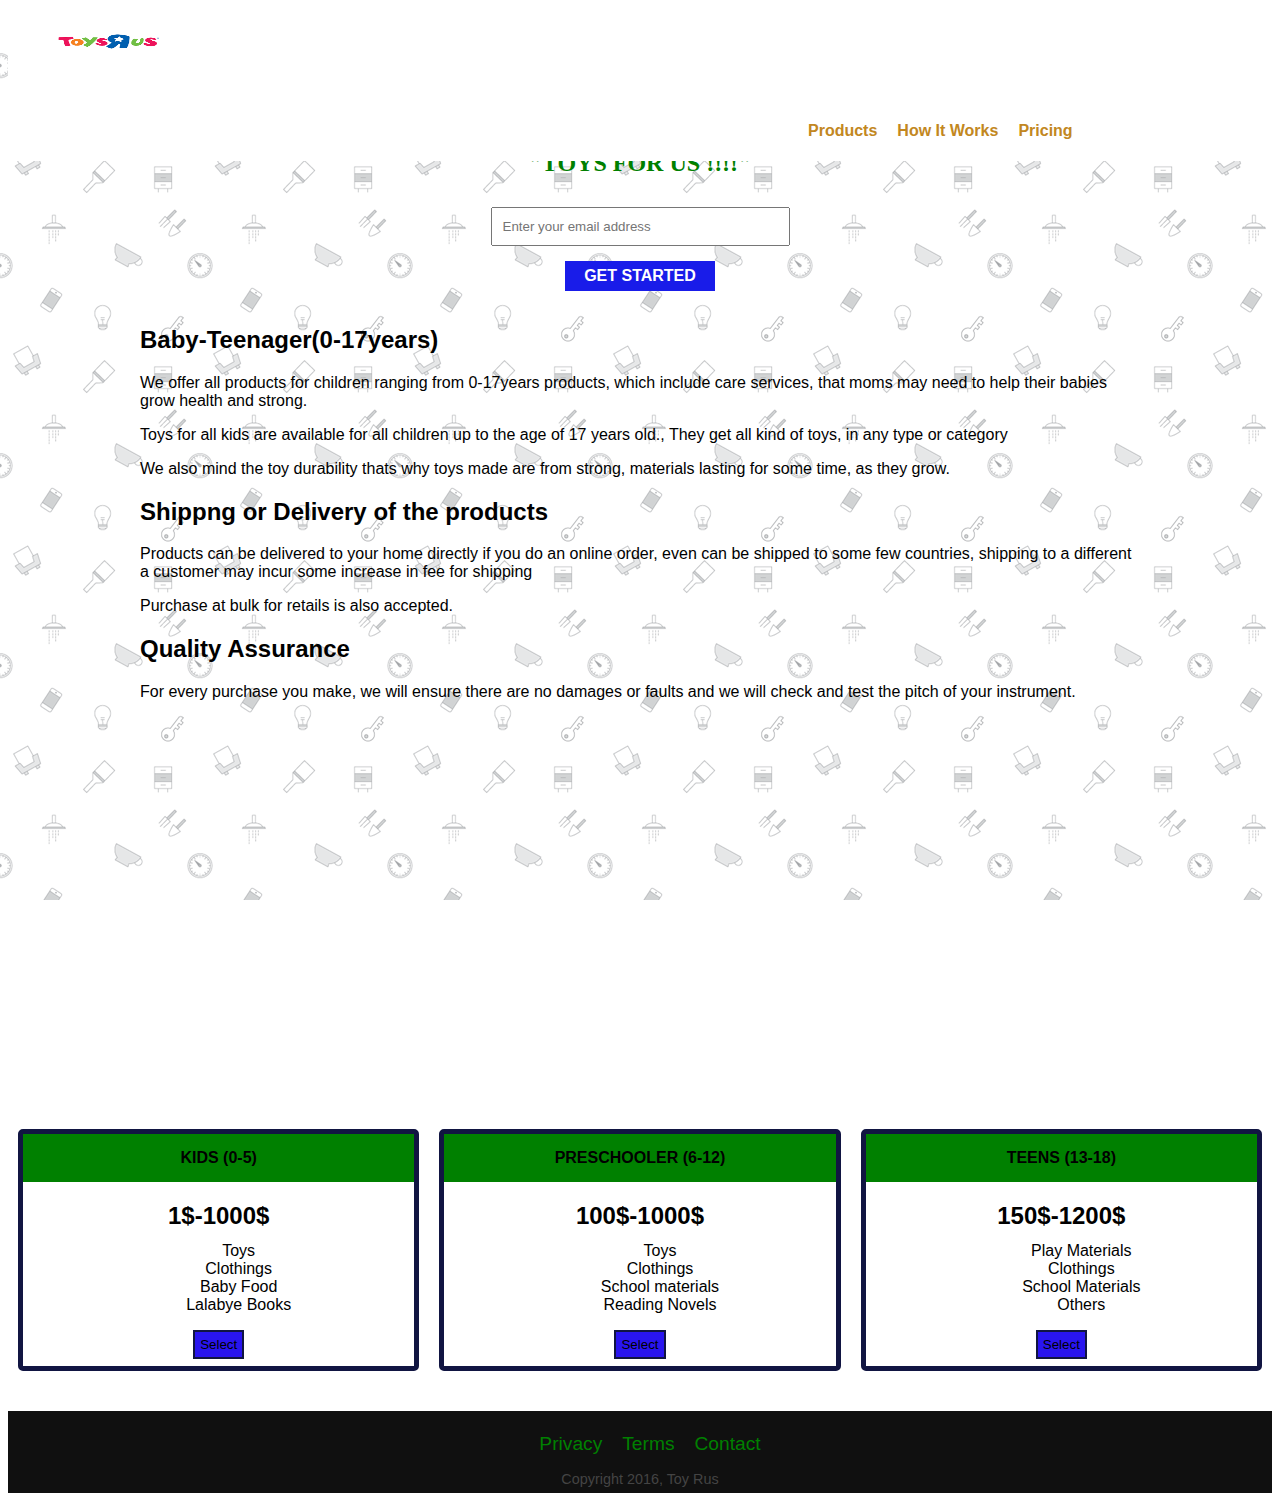
<file: index.html>
<!DOCTYPE html>
<html lang="en">

<head>
        <title> Landing Page</title>
        <link rel = "stylesheet" href = "css/stylessheet.css">
        <link rel="stylesheet" href="https://use.fontawesome.com/releases/v5.7.2/css/all.css" 
                integrity="sha384-fnmOCqbTlWIlj8LyTjo7mOUStjsKC4pOpQbqyi7RrhN7udi9RwhKkMHpvLbHG9Sr" crossorigin="anonymous">

</head>

<body>
<!-- this is my header -->
        <header id= "header">

                <div class = "log">
                        <img id="header-img" src="image/log2.png">
                </div>

                <div id ="nav-bar">
                        <nav>
                                <ul>
                                        <li><a class="nav-link" href="#products">Products</a></li>
                                        <li><a class="nav-link" href="#works">How It Works</a></li>
                                        <li><a class="nav-link" href="#pricing">Pricing</a></li>
                                </ul>
                        </nav>

                </div>
        </header>
        

        <section id = "alpha">
                <div class="note">
                        <h3><p>
                                Let your children be happy always. For they have great memories about you unforgettable. Shop Here for all children toys.
                        </p></h3>
                        <h2>"TOYS FOR US !!!!"</h2>
                </div>
                
                <form id = "form">
                        <input name="email" id="email" type="email" placeholder="Enter your email address" required/>
                        <div class = input>
                                <input type="submit" value="GET STARTED">
                        </div>
                </form> 
        </section>

        <div class="container">
                <section id="products">
                        <div class="run">
                                <div class="icon">
                                        <!-- <i class="fab fa-android" id = "android"></i> -->
                                </div>
                                <div class="desc">
                                        <h2>Baby-Teenager(0-17years)</h2>
                                        <p>We offer all products for children ranging from 0-17years products, which include care services, 
                                                that moms may need to help their babies grow health and strong.</p>
                                        <p>Toys for all kids are available for all children up to the age of 17 years old., They get all kind of toys, 
                                                in any type or category</p>
                                        <p>We also mind the toy durability thats why toys made are from strong, materials lasting for some time, 
                                                as they grow.</p>
                                </div>
                        </div>

                        <div class="run">
                                 <div class="icon">
                                        <!-- <i class="" id =""></i> -->
                                </div>

                                <div class="desc">
                                        <h2>Shippng or Delivery of the products</h2>
                                        <p>Products can be delivered to your home directly if you do an online order, even can be shipped to some few 
                                                countries, shipping to a different a customer may incur some increase in  fee for shipping</p>
                                        <p>Purchase at bulk for retails is also accepted.</p>
                                </div>
                        </div>

                        <div class="run">
                                <div class="icon">
                                        <!-- <i class="" id = ""></i> -->
                                </div>
                                <div class="desc">
                                        <h2>Quality Assurance</h2>
                                        <p>For every purchase you make, we will ensure there are no damages or faults and we will check and test the pitch of your instrument.</p>
                                </div> 
                        </div>  
                </section>
        </div>              
        
       

        <section id="works">
                <iframe id="video" width="420" height="315" src="https://www.youtube.com/embed/VfXJ8Tk0UYI" frameborder="0" allowfullscreen></iframe>
        </section>

        <section id="pricing">
                <div id="kids">
                        <div class="hills">
                                Kids (0-5)
                        </div>
                        <h2>1$-1000$</h2>
                        <ul>
                                <li>Toys</li>
                                <li>Clothings</li>
                                <li>Baby Food</li>
                                <li>Lalabye Books</li>
                        </ul>
                        <button class="lik">Select</button>
                </div>

                <div id="pre">
                        <div class="hills">
                                Preschooler (6-12)
                        </div>
                        <h2>100$-1000$</h2>
                        <ul>
                                <li>Toys</li>
                                <li>Clothings</li>
                                <li>School materials</li>
                                <li>Reading Novels</li>
                        </ul>
                        <button class="lik">Select</button>
                </div>

                <div id="teen">
                        <div class="hills">
                                Teens (13-18)
                        </div>
                        <h2>150$-1200$</h2>
                        <ul>
                                <li>Play Materials</li>
                                <li>Clothings</li>
                                <li>School Materials</li>
                                <li>Others</li>
                        </ul>
                        <button class="lik">Select</button>
                </div>
        </section>

        <footer>
                <ul>
                        <li><a href="#">Privacy</a></li>
                        <li><a href="#">Terms</a></li>
                        <li><a href="#">Contact</a></li>
                </ul>
                <span>Copyright 2016, Toy Rus</span>
        </footer>

        




        

    

</body>
</file>
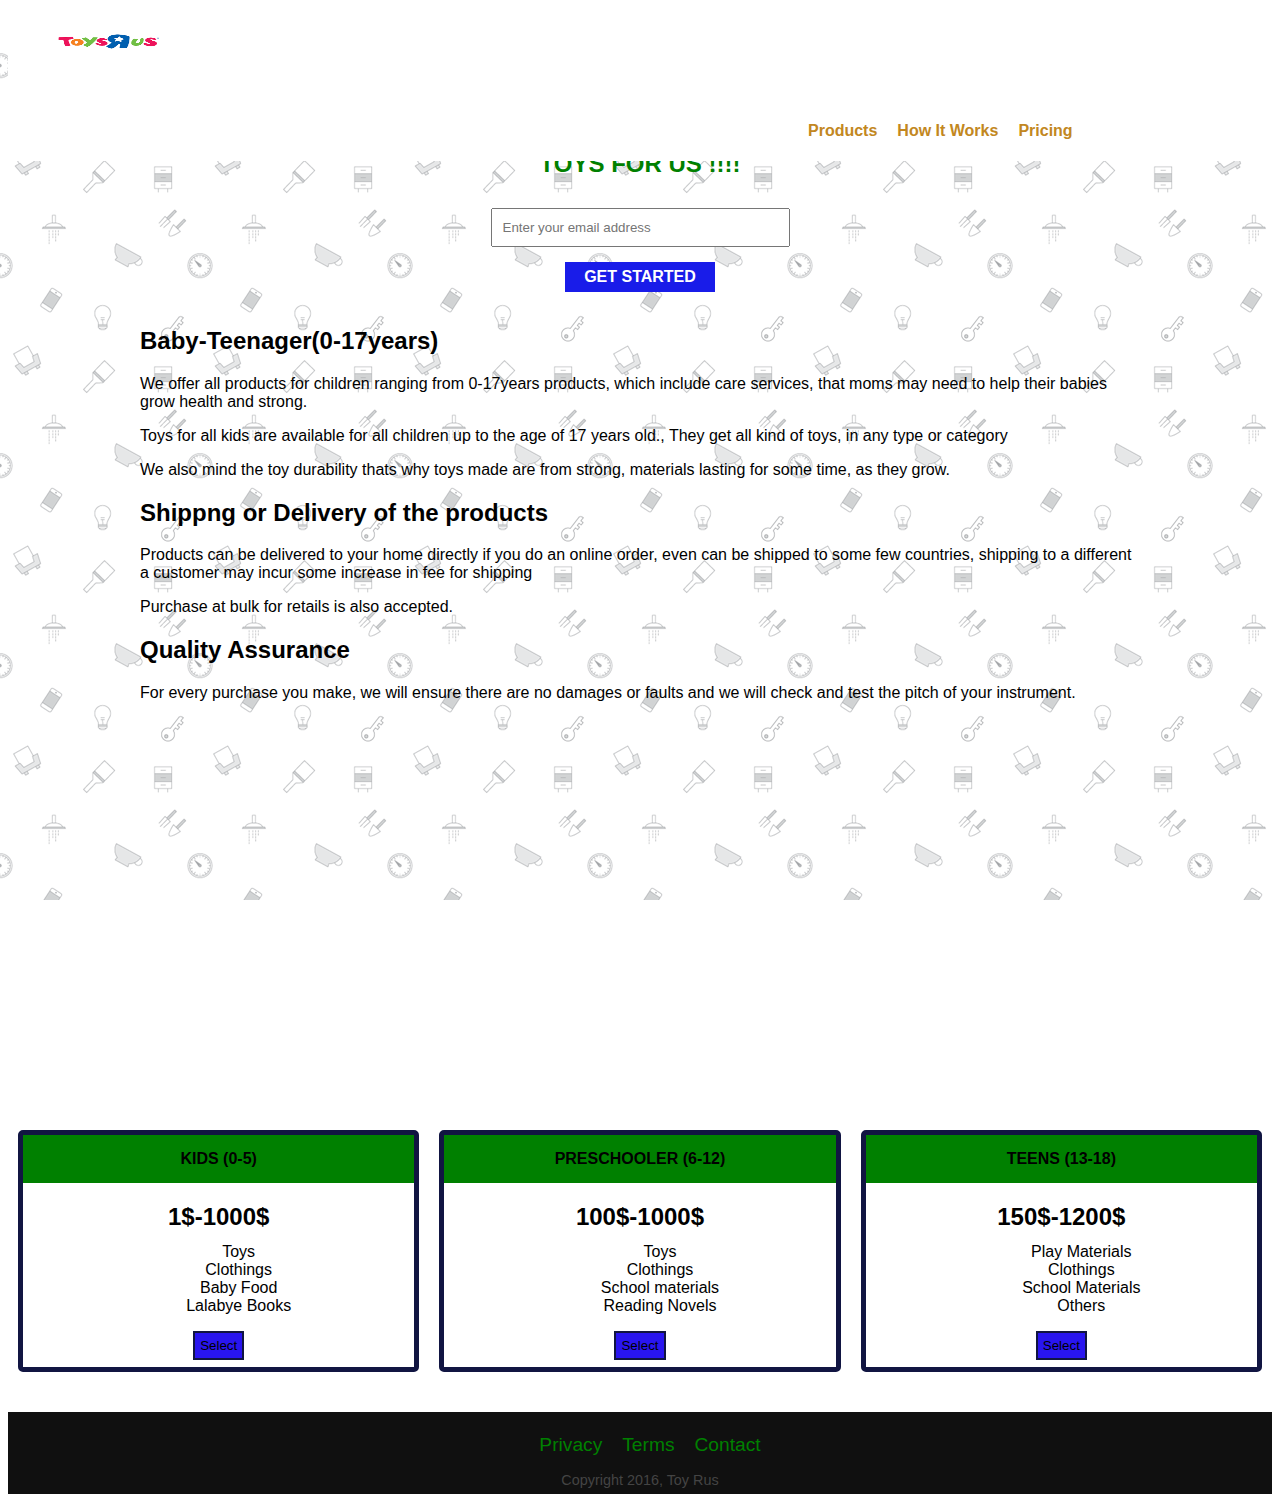
<file: landing.html>
<!DOCTYPE html>
<html lang="en">

<head>
        <title> Landing Page</title>
        <link rel = "stylesheet" href = "css/stylessheet.css">

</head>

<body>
<!-- this is my header -->
        <header id= "header">

        <div class = "log">
                <img id="header-img" src="image/log2.png">
        </div>

        <div id ="nav-bar">
        <ul>
        <li><a class="nav-link" href="#products">Products</a></li>
        <li><a class="nav-link" href="#how-it-works">How It Works</a></li>
        <li><a class="nav-link" href="#pricing">Pricing</a></li>
        </ul>
        </nav>

        </div>
        </header>

        <section id = "alpha">
                <h3><p>
                        Let your children be happy always. For they have great memories about you unforgettable. Shop Here for all children toys.
                </p></h3>
                <h2>"TOYS FOR US !!!!"</h2>
                
                <form id = "form">
                        <input name="email" id="email" type="email" placeholder="Enter your email address" required/>
                        <div class = input>
                                <input type="submit" value="GET STARTED">
                        </div>
                </form> 
        </section>

        <div class="container">
                <section id="products">
                        <div class="run">
                                <div class="icon">
                                        <i class="" id = ""></i>
                                </div>
                                        <div class="desc">
                                                <h2>Baby-Teenager(0-17years)</h2>
                                                <p>We offer all products for children ranging from 0-17years products, which include care services, 
                                                                that moms may need to help their babies grow health and strong.</p>
                                                        <p>Toys for all kids are available for all children up to the age of 17 years old., They get all kind of toys, 
                                                                in any type or category</p>
                                                        <p>We also mind the toy durability thats why toys made are from strong, materials lasting for some time, 
                                                                as they grow.</p>
                                        </div>
                        </div>

                        <div class="run">
                                        <div class="icon">
                                                <i class="" id =""></i>
                                        </div>
                                        <div class="desc">
                                                <h2>Shippng or Delivery of the products</h2>
                                                <p>Products can be delivered to your home directly if you do an online order, even can be shipped to some few 
                                                        countries, shipping to a different a customer may incur some increase in  fee for shipping</p>
                                                <p>Purchase at bulk for retails is also accepted.</p>
                                        </div>
                        </div>

                        <div class="run">
                                <div class="icon">
                                        <i class="" id = ""></i>
                                </div>
                                <div class="desc">
                                        <h2>Quality Assurance</h2>
                                        <p>For every purchase you make, we will ensure there are no damages or faults and we will check and test the pitch of your instrument.</p>
                                </div> 
                </div>  </div>              
        
        </section>

        <section id="works">
                <iframe id="video" width="420" height="315" src="https://www.youtube.com/embed/VfXJ8Tk0UYI" frameborder="0" allowfullscreen>
                        </iframe>

        </section>

        <section id="pricing">
                <div id="kids">
                  <div class="hills">
                        Kids (0-5)
                  </div>
                  <h2>1$-1000$</h2>
                  <ul>
                    <li>Toys</li>
                    <li>Clothings</li>
                    <li>Baby Food</li>
                    <li>Lalabye Books</li>
                  </ul>
                  <button class="lik">Select</button>
                </div>

                <div id="pre">
                  <div class="hills">
                        Preschooler (6-12)
                  </div>
                  <h2>100$-1000$</h2>
                  <ul>
                    <li>Toys</li>
                    <li>Clothings</li>
                    <li>School materials</li>
                    <li>Reading Novels</li>
                  </ul>
                  <button class="lik">Select</button>
                </div>
                <div id="teen">
                  <div class="hills">
                    Teens (13-18)
                  </div>
                  <h2>150$-1200$</h2>
                  <ul>
                    <li>Play Materials</li>
                    <li>Clothings</li>
                    <li>School Materials</li>
                    <li>Others</li>
                  </ul>
                  <button class="lik">Select</button>
                </div>
              </section>

        <footer>
                <div class="glazz">
                        <ul>
                        <li><a href="#">Privacy</a></li>
                        <li><a href="#">Terms</a></li>
                        <li><a href="#">Contact</a></li>
                        </ul>
                </div>
                <span>Copyright 2016, Toy Rus</span>
              </footer>

        




        

    

</body>
</file>
<file: css/stylessheet.css>
body {
    background-image:url(../doodles.png);
    font-family:Verdana,sans-serif;
    margin-top: 108px;
    background-attachment: fixed;
}

#header{
    min-height: 80px;
    padding: 0px 0px;
    background-color: #fff;
    flex-wrap: wrap;
    display: flex;
    flex-direction: row;
    position: fixed;
    margin-top: -109px;
}

.note{
    font-family: cursive;
}

#header-img {
    width: 200px;
    height: 85px;

}
#nar-bar{
    padding-left: 20px
    
}

input[type="email"] {
    max-width: 275px;
    width: 100%;
    padding: 10px;
    margin-top: 10px;
  }

input[type="submit"] {
    max-width: 150px;
    width: 100%;
    height: 30px;
    margin: 15px 0;
    border: 0;
    background-color:#191ce9;
    font-size: medium;
    font-weight: bold;
    color: white;
  }

.nav-link{
    text-decoration: none;
    text-decoration-color: none;
    list-style-type: none;

}
#nav-bar a{
    text-decoration: none;
    list-style-type: none;
    color:#c28721;
    font-size: medium;

}

#nav-bar ul{
    text-decoration: none;
    list-style-type: none;
    display: inline-flex;
    padding-left: 800px;
    font-weight: bold;
    font-size: 20px;
    margin-top: 30px;

}

#nav-bar li{
    padding-right: 20px
}

#alpha{
    text-align: center;
    color:green;
    font-family: Verdana,sans-serif;
}
#product{
    
}
.container{
    max-width: 1000px;
    width: 100%;
    margin: 0 auto;
}


#works{
    margin-top: 50px;
    display: flex;
    justify-content: center;
}
    
iframe{
  max-width: 1222px;
  width: 100%;
}


#kids, #pre, #teen {
    display: flex;
    flex-direction: column;
    align-items: center;
    text-align: center;
    width: calc(100%  / 3);
    margin: 10px;
    border: 5px solid #111542;
    border-radius: 5px;
}
    
.hills {
    background-color:green;
    color: black;
    padding: 15px 0;
    width: 100%;
    text-transform: uppercase;
    font-weight: 700;
}

#pricing ul{
    list-style-type: none;
    text-decoration: none;
    margin-top: -8px;
    justify-content: center;
    display: flex;
    flex-direction: column;
}

#pricing{
    margin-top: 53px;
    display: flex;
    flex-direction: row;
    justify-content: center;
}

#pricing li{
    text-decoration-color: red;
}

.lik{
    background-color: #2915f0;
    max-width: 175px;
    border: none;
    margin-bottom: 7px;
    padding: 5px;
    border: 2px solid #111542;
}



footer{
    margin-top: 30px;
    background-color: #101010;
    padding: 6px;
}

footer ul{
    list-style-type: none;
    text-decoration: none;
    justify-content: center;
    display: flex;
}
      
span{
    margin-top: 5px;
    display: flex;
    justify-content: center;
    font-size: 0.9em;
    color: #444;
}
footer a{
    text-decoration: none;
    list-style-type: none;
    color:green;
    font-size: larger;
    font-family:sans-serif; 

}
footer li{
    padding-right: 20px;
}

.icon{
    size:100x;
}
</file>
